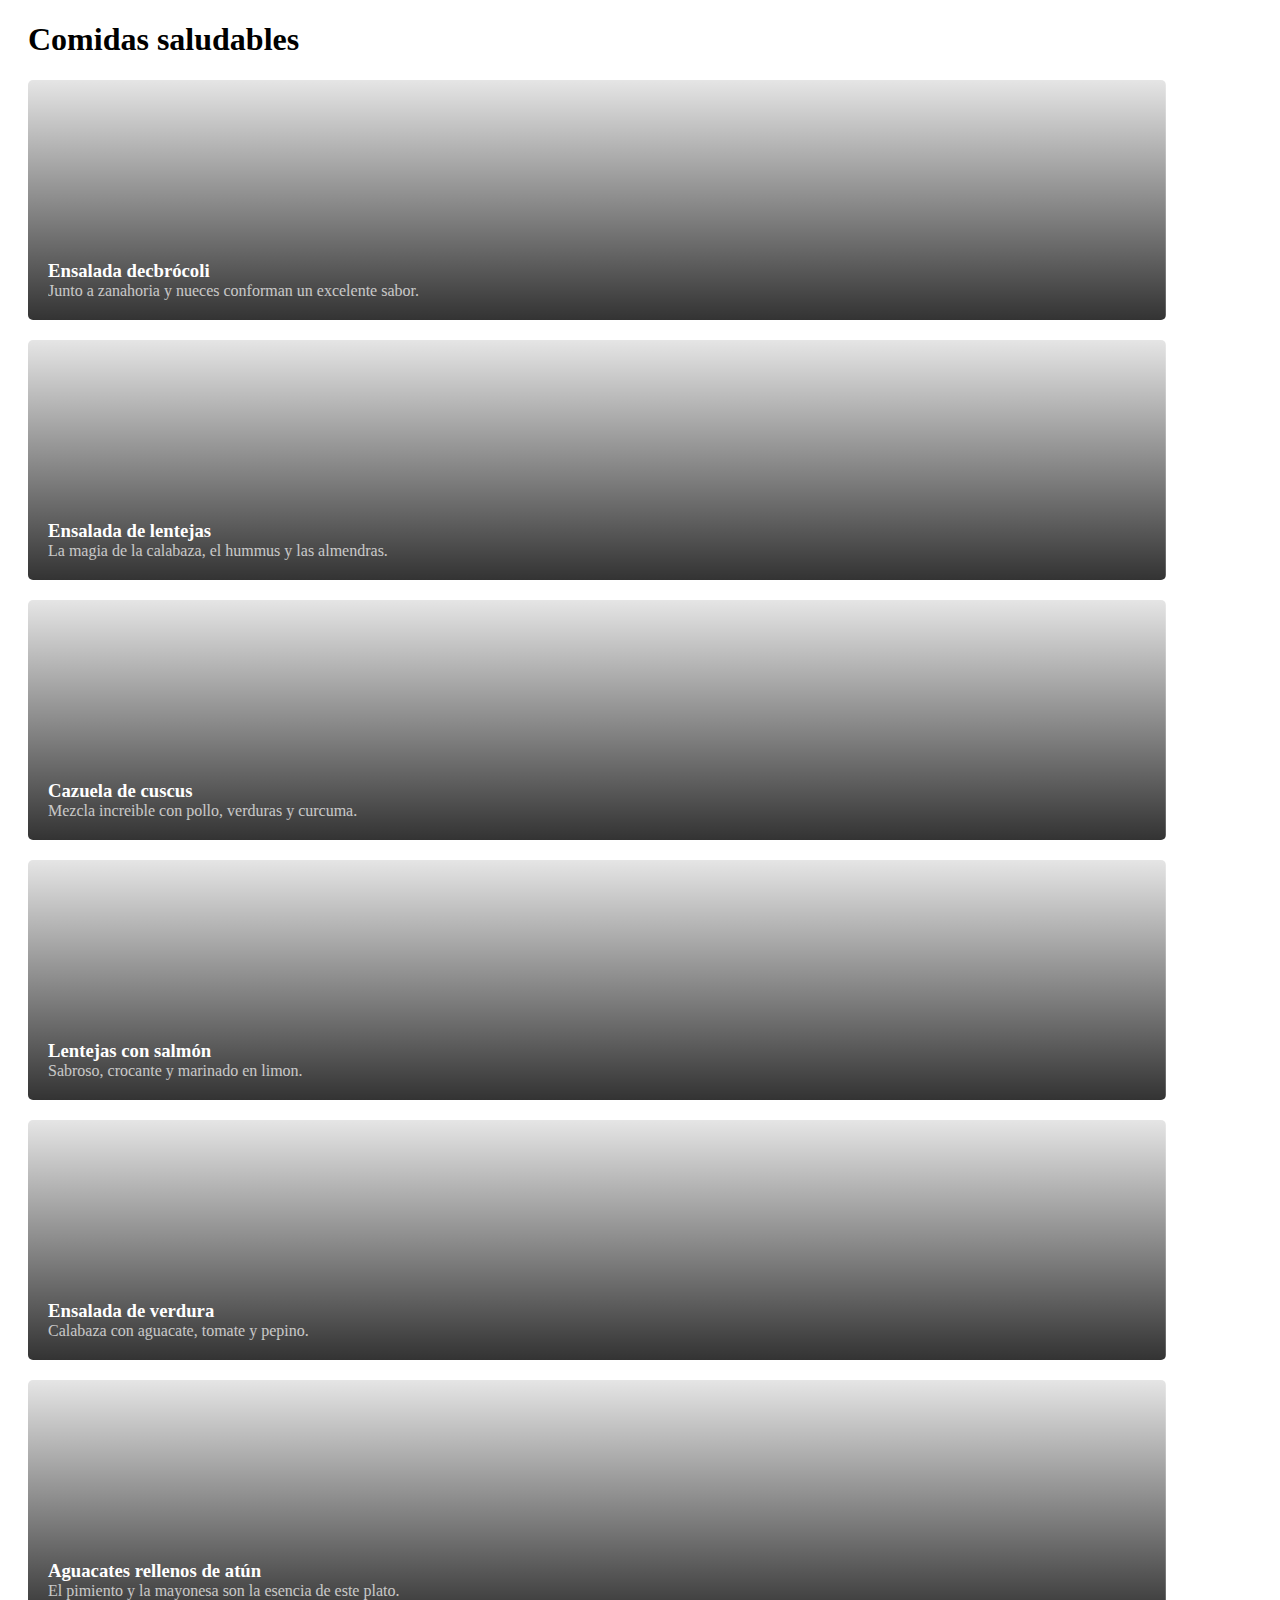
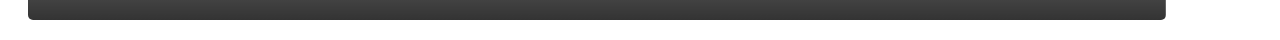
<file: HTML-CSS/Clase 10/index.html>
<!DOCTYPE html>
<html lang="en">
<head>
  <meta charset="UTF-8">
  <meta http-equiv="X-UA-Compatible" content="IE=edge">
  <meta name="viewport" content="width=device-width, initial-scale=1.0">
  <link rel="stylesheet" href="styles/index.css">
  <title>Blog</title>
</head>
<body>
  <section class="blogs">
    <h1>Comidas saludables</h1>
    <div id="blog-1" class="blog">
      <h3>Ensalada decbrócoli</h3>
      <p>Junto a zanahoria y nueces conforman un excelente sabor.</p>
    </div>
    <div id="blog-2" class="blog">
      <h3>Ensalada de lentejas</h3>
      <p>La magia de la calabaza, el hummus y las almendras.</p>
    </div>
    <div id="blog-3" class="blog">
      <h3>Cazuela de cuscus</h3>
      <p>Mezcla increible con pollo, verduras y curcuma.</p>
    </div>
    <div id="blog-4" class="blog">
      <h3>Lentejas con salmón</h3>
      <p>Sabroso, crocante y marinado en limon.</p>
    </div>
    <div id="blog-5" class="blog">
      <h3>Ensalada de verdura</h3>
      <p>Calabaza con aguacate, tomate y pepino.</p>
    </div>
    <div id="blog-6" class="blog">
      <h3>Aguacates rellenos de atún</h3>
      <p>El pimiento y la mayonesa son la esencia de este plato.</p>
    </div>
  </section>
</body>
</html>
</file>
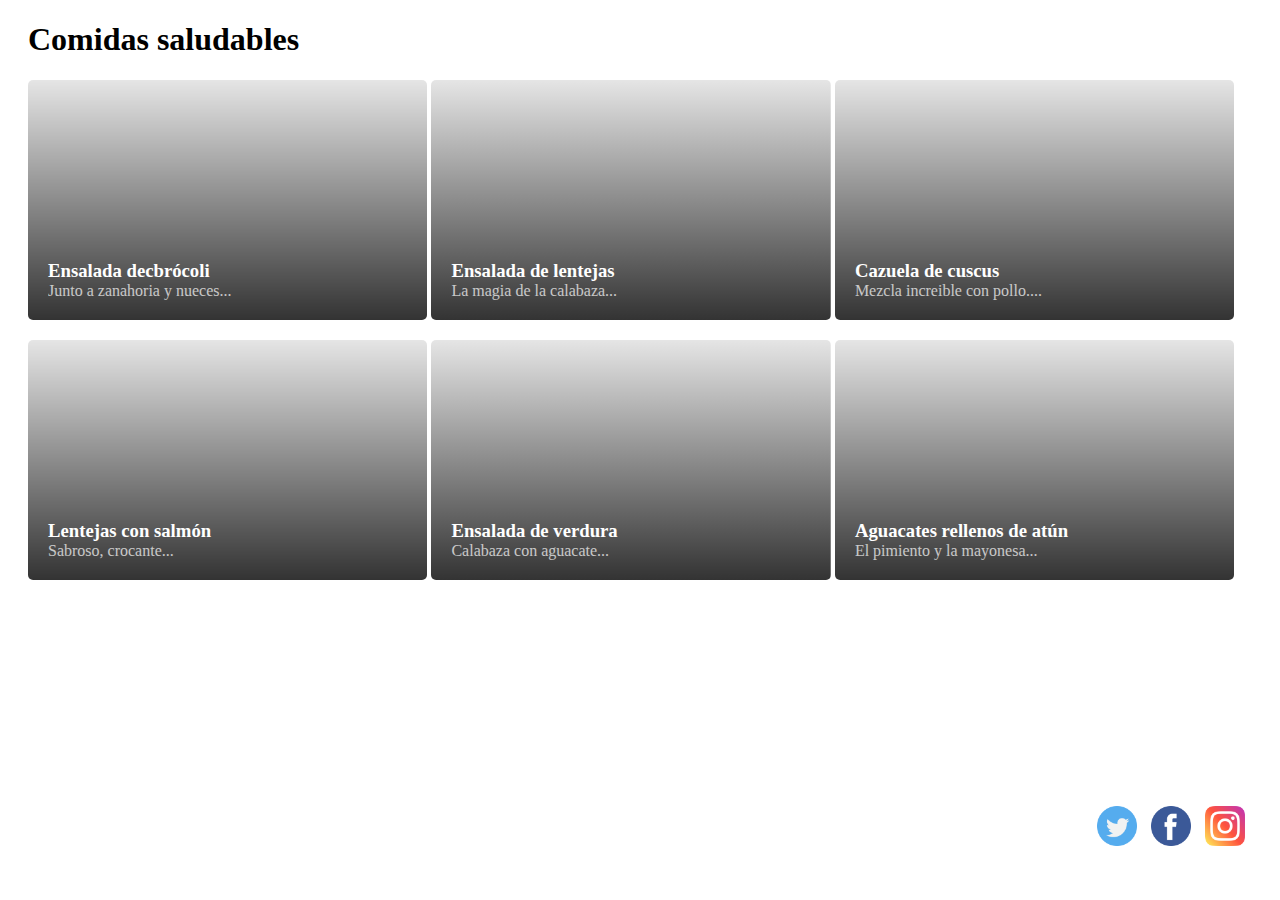
<file: HTML-CSS/Clase 11/index.html>
<!DOCTYPE html>
<html lang="en">
<head>
  <meta charset="UTF-8">
  <meta http-equiv="X-UA-Compatible" content="IE=edge">
  <meta name="viewport" content="width=device-width, initial-scale=1.0">
  <link rel="stylesheet" href="styles/index.css">
  <title>Blog</title>
</head>
<body>
  <section class="blogs">
    <h1>Comidas saludables</h1>
      <div id="blog-1" class="blog">
        <h3>Ensalada decbrócoli</h3>
        <p>Junto a zanahoria y nueces...</p>
      </div>
      <div id="blog-2" class="blog">
        <h3>Ensalada de lentejas</h3>
        <p>La magia de la calabaza...</p>
      </div>
      <div id="blog-3" class="blog">
        <h3>Cazuela de cuscus</h3>
        <p>Mezcla increible con pollo....</p>
      </div>
      <div id="blog-4" class="blog">
        <h3>Lentejas con salmón</h3>
        <p>Sabroso, crocante...</p>
      </div>
      <div id="blog-5" class="blog">
        <h3>Ensalada de verdura</h3>
        <p>Calabaza con aguacate...</p>
      </div>
      <div id="blog-6" class="blog">
        <h3>Aguacates rellenos de atún</h3>
        <p>El pimiento y la mayonesa...</p>
      </div>
  </section>
  <footer>
    <a href="#"><img src="styles/icons/twitter.png" class="icon" alt="Twitter icon"></a>
    <a href="#"><img src="styles/icons/facebook.png" class="icon" alt="Facebook icon"></a>
    <a href="#"><img src="styles/icons/instagram.png" class="icon" alt="Instagram icon"></a>    
  </footer>
</body>
</html>
</file>
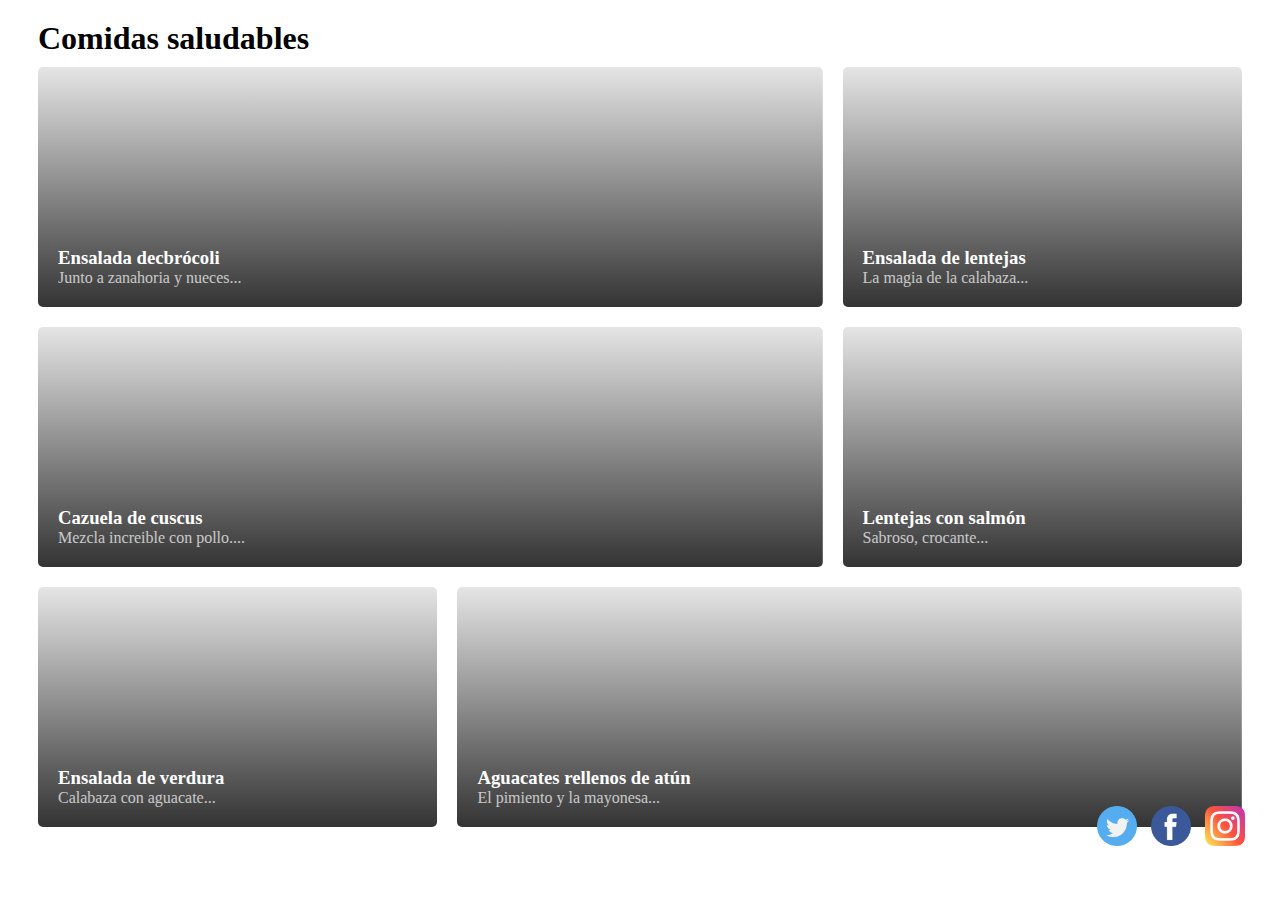
<file: HTML-CSS/Clase 12/index.html>
<!DOCTYPE html>
<html lang="en">
<head>
  <meta charset="UTF-8">
  <meta http-equiv="X-UA-Compatible" content="IE=edge">
  <meta name="viewport" content="width=device-width, initial-scale=1.0">
  <link rel="stylesheet" href="styles/index.css">
  <title>Blog</title>
</head>
<body>
  <section class="blogs">
    <h1>Comidas saludables</h1>
      <div class="fila">
        <div id="blog-1" class="blog item-grow">
          <h3>Ensalada decbrócoli</h3>
          <p>Junto a zanahoria y nueces...</p>
        </div>
        <div id="blog-2" class="blog item-non-grow">
          <h3>Ensalada de lentejas</h3>
          <p>La magia de la calabaza...</p>
        </div>
      </div>
      <div class="fila">
        <div id="blog-3" class="blog item-grow">
          <h3>Cazuela de cuscus</h3>
          <p>Mezcla increible con pollo....</p>
        </div>
        <div id="blog-4" class="blog item-non-grow">
          <h3>Lentejas con salmón</h3>
          <p>Sabroso, crocante...</p>
        </div>
      </div>
      <div class="fila">
        <div id="blog-5" class="blog item-non-grow">
          <h3>Ensalada de verdura</h3>
          <p>Calabaza con aguacate...</p>
        </div>
        <div id="blog-6" class="blog item-grow">
          <h3>Aguacates rellenos de atún</h3>
          <p>El pimiento y la mayonesa...</p>
        </div>
      </div>
  </section>
  <footer>
    <a href="#"><img src="styles/icons/twitter.png" class="icon" alt="Twitter icon"></a>
    <a href="#"><img src="styles/icons/facebook.png" class="icon" alt="Facebook icon"></a>
    <a href="#"><img src="styles/icons/instagram.png" class="icon" alt="Instagram icon"></a>    
  </footer>
</body>
</html>
</file>
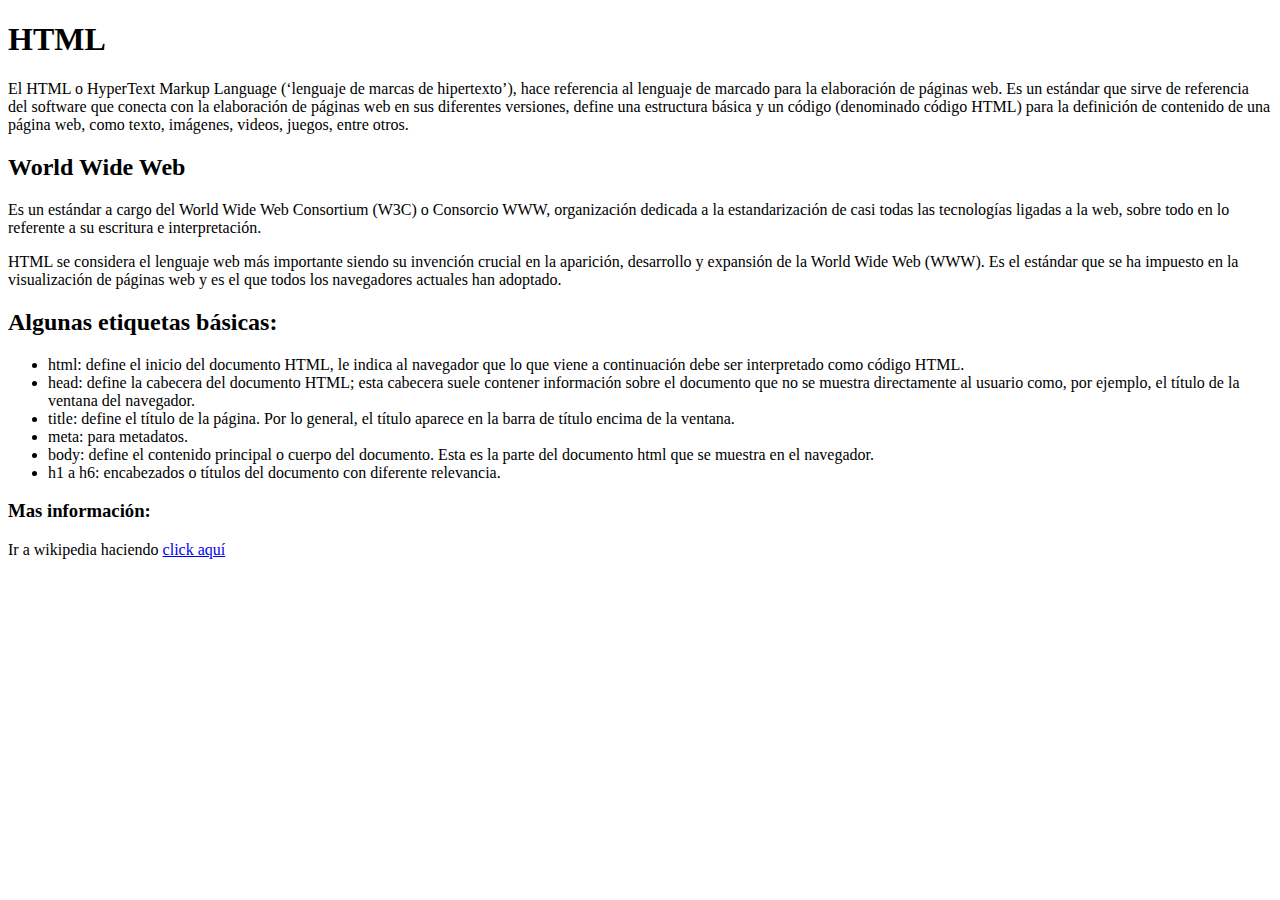
<file: HTML-CSS/Clase 3/index.html>
<!DOCTYPE html>
<html lang="en">
<head>
  <meta charset="UTF-8">
  <meta http-equiv="X-UA-Compatible" content="IE=edge">
  <meta name="viewport" content="width=device-width, initial-scale=1.0">
  <title>¿Qué es el html?</title>
</head>
<body>
  <h1>HTML</h1>
  <p>El HTML o HyperText Markup Language (‘lenguaje de marcas de hipertexto’), hace referencia al lenguaje de marcado para la elaboración de páginas web. Es un estándar que sirve de referencia del software que conecta con la elaboración de páginas web en sus diferentes versiones, define una estructura básica y un código (denominado código HTML) para la definición de contenido de una página web, como texto, imágenes, videos, juegos, entre otros.
  </p>
  <h2>World Wide Web</h2>
  <p>Es un estándar a cargo del World Wide Web Consortium (W3C) o Consorcio WWW, organización dedicada a la estandarización de casi todas las tecnologías ligadas a la web, sobre todo en lo referente a su escritura e interpretación.</p>
  <p>HTML se considera el lenguaje web más importante siendo su invención crucial en la aparición, desarrollo y expansión de la World Wide Web (WWW). Es el estándar que se ha impuesto en la visualización de páginas web y es el que todos los navegadores actuales han adoptado.</p>
  <h2>Algunas etiquetas básicas:</h2>
  <ul>
    <li>html: define el inicio del documento HTML, le indica al navegador que lo que viene a continuación debe ser interpretado como código HTML.</li>
    <li>head: define la cabecera del documento HTML; esta cabecera suele contener información sobre el documento que no se muestra directamente al usuario como, por ejemplo, el título de la ventana del navegador.</li>
    <li>title: define el título de la página. Por lo general, el título aparece en la barra de título encima de la ventana.</li>
    <li> meta: para metadatos.</li>
    <li>body: define el contenido principal o cuerpo del documento. Esta es la parte del documento html que se muestra en el navegador.</li>
    <li>h1 a h6: encabezados o títulos del documento con diferente relevancia.</li>
  </ul>
  <h3>Mas información:</h3>
  <p>Ir a wikipedia haciendo <a href="https://es.wikipedia.org/wiki/HTML">click aquí</a></p>
</body>
</html>
</file>
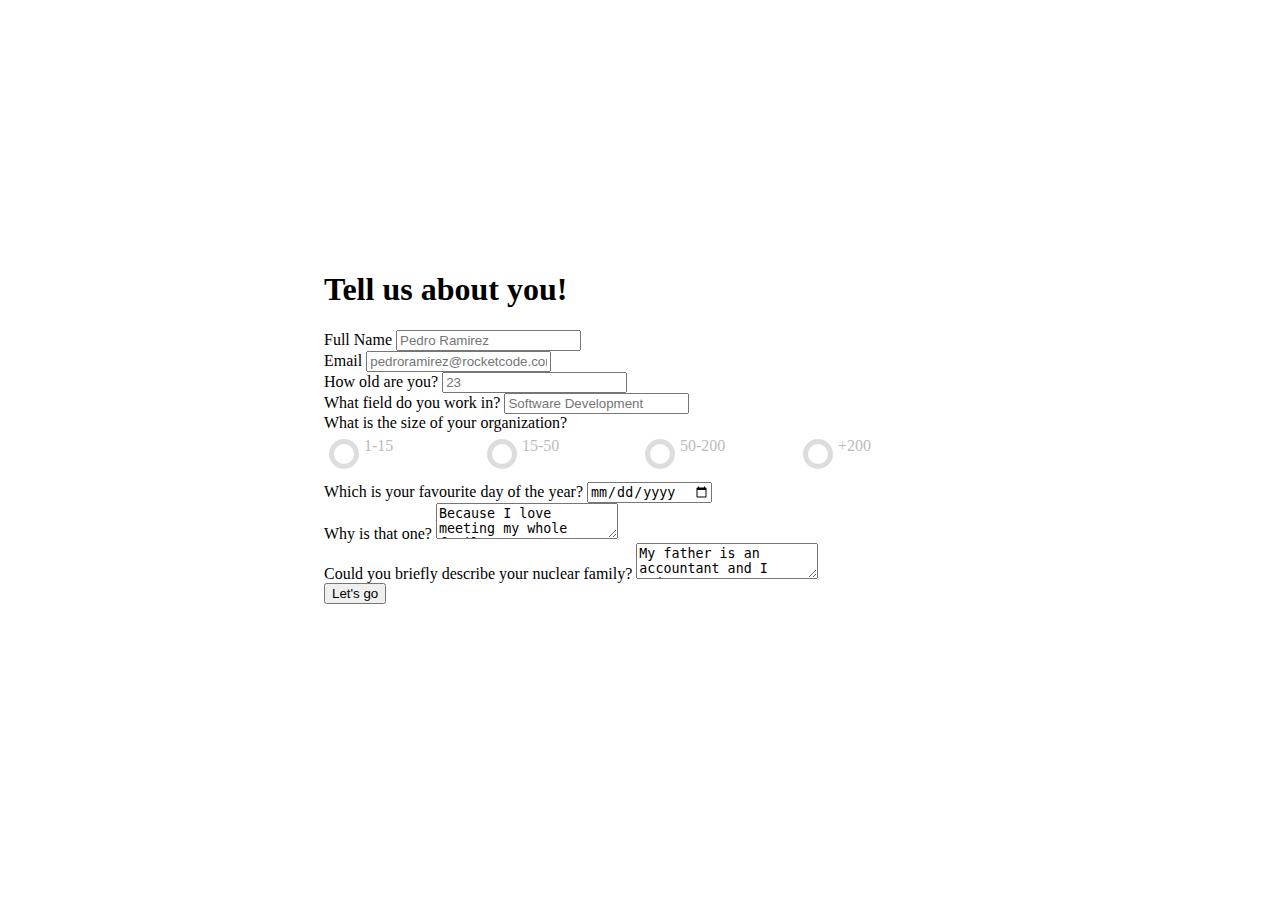
<file: HTML-CSS/Clase 14/Ejercicio 2/index.html>
<!DOCTYPE html>
<html lang="en">
<head>
    <meta charset="UTF-8">
    <meta http-equiv="X-UA-Compatible" content="IE=edge">
    <meta name="viewport" content="width=device-width, initial-scale=1.0">
    <link rel="stylesheet" href="styles/index.css">
    <link href="https://cdn.jsdelivr.net/npm/bootstrap@5.0.0-beta2/dist/css/bootstrap.min.css" rel="stylesheet" integrity="sha384-BmbxuPwQa2lc/FVzBcNJ7UAyJxM6wuqIj61tLrc4wSX0szH/Ev+nYRRuWlolflfl" crossorigin="anonymous">
    <title>Form</title>
</head>
<body class="bg-light">
    <form class="card-form bg-white" action="#">
      <h1 class="mb-3">Tell us about you!</h1>
      <div class="form-group col-12 mb-3">
        <label for="full_name">Full Name</label>
        <input id="full_name" type="text" name="full_name" class="form-control" placeholder="Pedro Ramirez" required minlength="8">
      </div>
      <div class="form-group col-12 mb-3">
        <label for="email">Email</label>
        <input id="email" type="email" name="email" class="form-control" placeholder="pedroramirez@rocketcode.com.ar" required minlength="12">
      </div>
      <div class="form-group col-12 mb-3">
        <label for="age">How old are you?</label>
        <input id="age" type="number" name="age" class="form-control" placeholder="23" required>
      </div>

      <div class="form-group col-12 mb-3">
        <label for="field">What field do you work in?</label>
        <input id="field" type="text" name="field" class="form-control" placeholder="Software Development" required>
      </div>
      <div class="form-group col-12 mb-3 container-radios">
        <label>What is the size of your organization?</label><br>
        <ul>
          <li>
            <input id="small" type="radio" name="size" value="small">
            <label for="small">1-15</label>
            <div class="check"><div class="inside"></div></div>
          </li>
          <li>
            <input id="medium" type="radio" name="size" value="medium">
            <label for="medium">15-50</label>
            <div class="check"><div class="inside"></div></div>
          </li>
          <li>
            <input id="big" type="radio" name="size" value="big">
            <label for="big">50-200</label>
            <div class="check"><div class="inside"></div></div>
          </li>
          <li>
            <input id="corporate" type="radio" name="size" value="corporate">
            <label for="corporate">+200</label>
            <div class="check"><div class="inside"></div></div>
          </li>
        </ul>
      </div>
      <div class="form-group col-12 mb-3">
        <label for="date">Which is your favourite day of the year?</label>
        <input id="date" type="date" name="date" class="form-control">
      </div>
      <div class="form-group col-12 mb-3">
        <label for="reason">Why is that one?</label>
        <textarea id="reason" type="text" name="reason" class="form-control">Because I love meeting my whole family...</textarea>
      </div>
      <div class="form-group col-12 mb-3">
        <label for="reason">Could you briefly describe your nuclear family?</label>
        <textarea id="reason" type="text" name="reason" class="form-control">My father is an accountant and I enjoy...</textarea>
      </div>

      <button type="submit" class="btn btn-info mt-3">Let's go</button>
    </form>
</body>
</html>
</file>
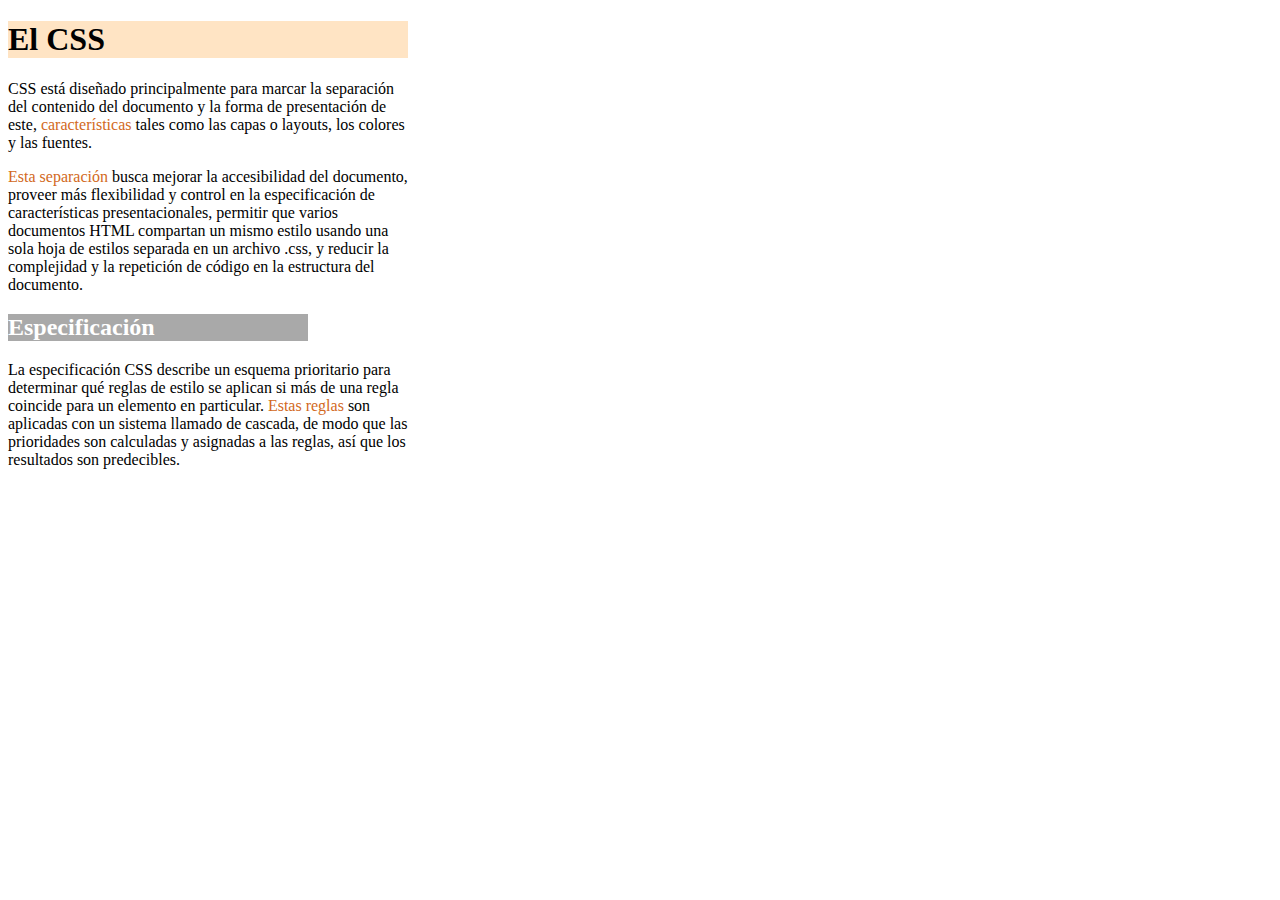
<file: HTML-CSS/Clase 6/Ejercicio 1/index.html>
<!DOCTYPE html>
<html lang="en">
<head>
  <meta charset="UTF-8">
  <meta http-equiv="X-UA-Compatible" content="IE=edge">
  <meta name="viewport" content="width=device-width, initial-scale=1.0">
  <link rel="stylesheet" href="styles/index.css">
  <title>El CSS</title>
</head>
<body>
  <div class="title-wrapper">
    <h1>El CSS</h1>
  </div>
  <div class="content-wrapper">
      <p>CSS está diseñado principalmente para marcar la separación del contenido del documento y la forma de presentación de este, <span>características</span> tales como las capas o layouts, los colores y las fuentes.</p>
      <p><span>Esta separación</span> busca mejorar la accesibilidad del documento, proveer más flexibilidad y control en la especificación de características presentacionales, permitir que varios documentos HTML compartan un mismo estilo usando una sola hoja de estilos separada en un archivo .css, y reducir la complejidad y la repetición de código en la estructura del documento.</p>
      <div class="subtitle-wrapper">
          <h2>Especificación</h2>
      </div>
      <p>La especificación CSS describe un esquema prioritario para determinar qué reglas de estilo se aplican si más de una regla coincide para un elemento en particular. <span>Estas reglas</span> son aplicadas con un sistema llamado de cascada, de modo que las prioridades son calculadas y asignadas a las reglas, así que los resultados son predecibles.</p>
  </div>
</body>
</html>
</file>
<file: HTML-CSS/Clase 10/styles/index.css>
.blogs {
  margin: 20px;
  width: 90%;
}

.blog {
  border-radius: 5px;
  padding: 180px 0 20px 20px;
  margin-bottom: 20px;
  background-size: cover;
  background-position: center;
}

.blog h3 {
  color: white;
  margin: 0;
}

.blog p {
  color: white;
  opacity: 0.7;
  margin: 0;
  white-space: nowrap;
}

#blog-1 {
  background-image: linear-gradient(rgba(0,0,0,0.1), rgba(0,0,0,0.8)), url("https://www.objetivobienestar.com/uploads/s1/10/47/04/3/iStock_83805537_MEDIUM_91_623x623.jpg");
}

#blog-2 {
  background-image: linear-gradient(rgba(0,0,0,0.1), rgba(0,0,0,0.8)), url("https://www.objetivobienestar.com/uploads/s1/10/47/04/7/iStock_77981093_MEDIUM_91_623x623.jpg");
}

#blog-3 {
  background-image: linear-gradient(rgba(0,0,0,0.1), rgba(0,0,0,0.8)), url("https://www.objetivobienestar.com/uploads/s1/10/47/05/1/iStock_89669089_MEDIUM_91_623x623.jpg");
}

#blog-4 {
  background-image: linear-gradient(rgba(0,0,0,0.1), rgba(0,0,0,0.8)), url("https://www.objetivobienestar.com/uploads/s1/10/47/05/5/iStock_67696937_MEDIUM_91_623x623.jpg");
}

#blog-5 {
  background-image: linear-gradient(rgba(0,0,0,0.1), rgba(0,0,0,0.8)), url("https://www.objetivobienestar.com/uploads/s1/10/47/05/7/iStock_94580877_MEDIUM_91_623x623.jpg");
}

#blog-6 {
  background-image: linear-gradient(rgba(0,0,0,0.1), rgba(0,0,0,0.8)), url("https://www.objetivobienestar.com/uploads/s1/10/41/79/8/aguacates-rellenos-de-atu-n_91_623x623.jpeg");
}
</file>
<file: HTML-CSS/Clase 11/styles/index.css>
.blogs {
  margin: 20px;
  box-sizing: border-box;
}

.blog {
  border-radius: 5px;
  padding: 180px 0 20px 20px;
  display: inline-block;
  width: 31%;
  margin-bottom: 20px;
  background-size: cover;
  background-position: center;
}

.blog h3 {
  color: white;
  margin: 0;
}

.blog p {
  color: white;
  opacity: 0.7;
  margin: 0;
  /* white-space: nowrap; */
}

#blog-1 {
  background-image: linear-gradient(rgba(0,0,0,0.1), rgba(0,0,0,0.8)), url("https://www.objetivobienestar.com/uploads/s1/10/47/04/3/iStock_83805537_MEDIUM_91_623x623.jpg");
}

#blog-2 {
  background-image: linear-gradient(rgba(0,0,0,0.1), rgba(0,0,0,0.8)), url("https://www.objetivobienestar.com/uploads/s1/10/47/04/7/iStock_77981093_MEDIUM_91_623x623.jpg");
}

#blog-3 {
  background-image: linear-gradient(rgba(0,0,0,0.1), rgba(0,0,0,0.8)), url("https://www.objetivobienestar.com/uploads/s1/10/47/05/1/iStock_89669089_MEDIUM_91_623x623.jpg");
}

#blog-4 {
  background-image: linear-gradient(rgba(0,0,0,0.1), rgba(0,0,0,0.8)), url("https://www.objetivobienestar.com/uploads/s1/10/47/05/5/iStock_67696937_MEDIUM_91_623x623.jpg");
}

#blog-5 {
  background-image: linear-gradient(rgba(0,0,0,0.1), rgba(0,0,0,0.8)), url("https://www.objetivobienestar.com/uploads/s1/10/47/05/7/iStock_94580877_MEDIUM_91_623x623.jpg");
}

#blog-6 {
  background-image: linear-gradient(rgba(0,0,0,0.1), rgba(0,0,0,0.8)), url("https://www.objetivobienestar.com/uploads/s1/10/41/79/8/aguacates-rellenos-de-atu-n_91_623x623.jpeg");
}

footer {
  position: fixed;
  bottom: 50px;
  right: 30px;
}

.icon {
  display: inline-block;
  width: 40px;
  height: 40px;
  margin: 0 5px;
}
</file>
<file: HTML-CSS/Clase 12/styles/index.css>
h1 {
  margin: 10px;
}

.blogs {
  margin: 20px;
  box-sizing: border-box;
}

.fila {
  display: flex;
}

.item-grow {
  flex-grow: 1;
  margin: 0 10px;
}

.item-non-grow {
  flex-grow: 0;
  margin: 0 10px;

}

.blog {
  border-radius: 5px;
  padding: 180px 0 20px 20px;
  display: inline-block;
  width: 31%;
  margin-bottom: 20px;
  background-size: cover;
  background-position: center;
}

.blog h3 {
  color: white;
  margin: 0;
}

.blog p {
  color: white;
  opacity: 0.7;
  margin: 0;
  /* white-space: nowrap; */
}

#blog-1 {
  background-image: linear-gradient(rgba(0,0,0,0.1), rgba(0,0,0,0.8)), url("https://www.objetivobienestar.com/uploads/s1/10/47/04/3/iStock_83805537_MEDIUM_91_623x623.jpg");
}

#blog-2 {
  background-image: linear-gradient(rgba(0,0,0,0.1), rgba(0,0,0,0.8)), url("https://www.objetivobienestar.com/uploads/s1/10/47/04/7/iStock_77981093_MEDIUM_91_623x623.jpg");
}

#blog-3 {
  background-image: linear-gradient(rgba(0,0,0,0.1), rgba(0,0,0,0.8)), url("https://www.objetivobienestar.com/uploads/s1/10/47/05/1/iStock_89669089_MEDIUM_91_623x623.jpg");
}

#blog-4 {
  background-image: linear-gradient(rgba(0,0,0,0.1), rgba(0,0,0,0.8)), url("https://www.objetivobienestar.com/uploads/s1/10/47/05/5/iStock_67696937_MEDIUM_91_623x623.jpg");
}

#blog-5 {
  background-image: linear-gradient(rgba(0,0,0,0.1), rgba(0,0,0,0.8)), url("https://www.objetivobienestar.com/uploads/s1/10/47/05/7/iStock_94580877_MEDIUM_91_623x623.jpg");
}

#blog-6 {
  background-image: linear-gradient(rgba(0,0,0,0.1), rgba(0,0,0,0.8)), url("https://www.objetivobienestar.com/uploads/s1/10/41/79/8/aguacates-rellenos-de-atu-n_91_623x623.jpeg");
}

footer {
  position: fixed;
  bottom: 50px;
  right: 30px;
}

.icon {
  display: inline-block;
  width: 40px;
  height: 40px;
  margin: 0 5px;
}
</file>
<file: HTML-CSS/Clase 14/Ejercicio 2/styles/index.css>
.card-form {
  margin: 200px auto;
  width: 80%;
  padding: 50px;
  border-radius: 15px;
}

.container-radios ul{
  list-style: none;
  margin: 0;
  padding: 0;
  width: 100%;
}

ul li{
  color: #bbbbbb;
  display: inline-block;
  position: relative;
  float: left;
  width: 25%;
  height: 50px;
}

ul li input[type=radio]{
  position: absolute;
  visibility: hidden;
}

ul li label{
  display: block;
  position: relative;
  padding: 5px 10px 10px 40px;
  height: 30px;
  z-index: 9;
  cursor: pointer;
  -webkit-transition: all 0.25s linear;
}

ul li:hover label{
	color: rgb(147, 194, 255);
}

ul li .check{
  display: block;
  position: absolute;
  border: 5px solid #dddddd;
  border-radius: 100%;
  height: 20px;
  width: 20px;
  top: 7px;
  left: 5px;
	z-index: 5;
	transition: border .25s linear;
	-webkit-transition: border .25s linear;
}

ul li:hover .check {
  border: 5px solid rgb(147, 194, 255);
}

ul li .check::before {
  display: block;
  position: absolute;
	content: '';
  border-radius: 100%;
  height: 6px;
  width: 6px;
  top: 2px;
	left: 2px;
  margin: auto;
	transition: background 0.25s linear;
	-webkit-transition: background 0.25s linear;
}

input[type=radio]:checked ~ .check {
  border: 5px solid rgb(127, 225, 250);
}

input[type=radio]:checked ~ .check::before{
  background: rgb(127, 225, 250);
}

input[type=radio]:checked ~ label{
  color: rgb(127, 225, 250);
}

@media (min-width: 768px) { 
  .card-form {
    width: 50%;
  }
}
</file>
<file: HTML-CSS/Clase 6/Ejercicio 1/styles/index.css>
.title-wrapper {
  background-color: bisque;
  width: 400px;
}

span {
  color: rgb(210, 105, 34);
}

.subtitle-wrapper {
  color: white;
  background-color: darkgray;
  width: 300px;
}

p {
  width: 400px;
}
</file>
